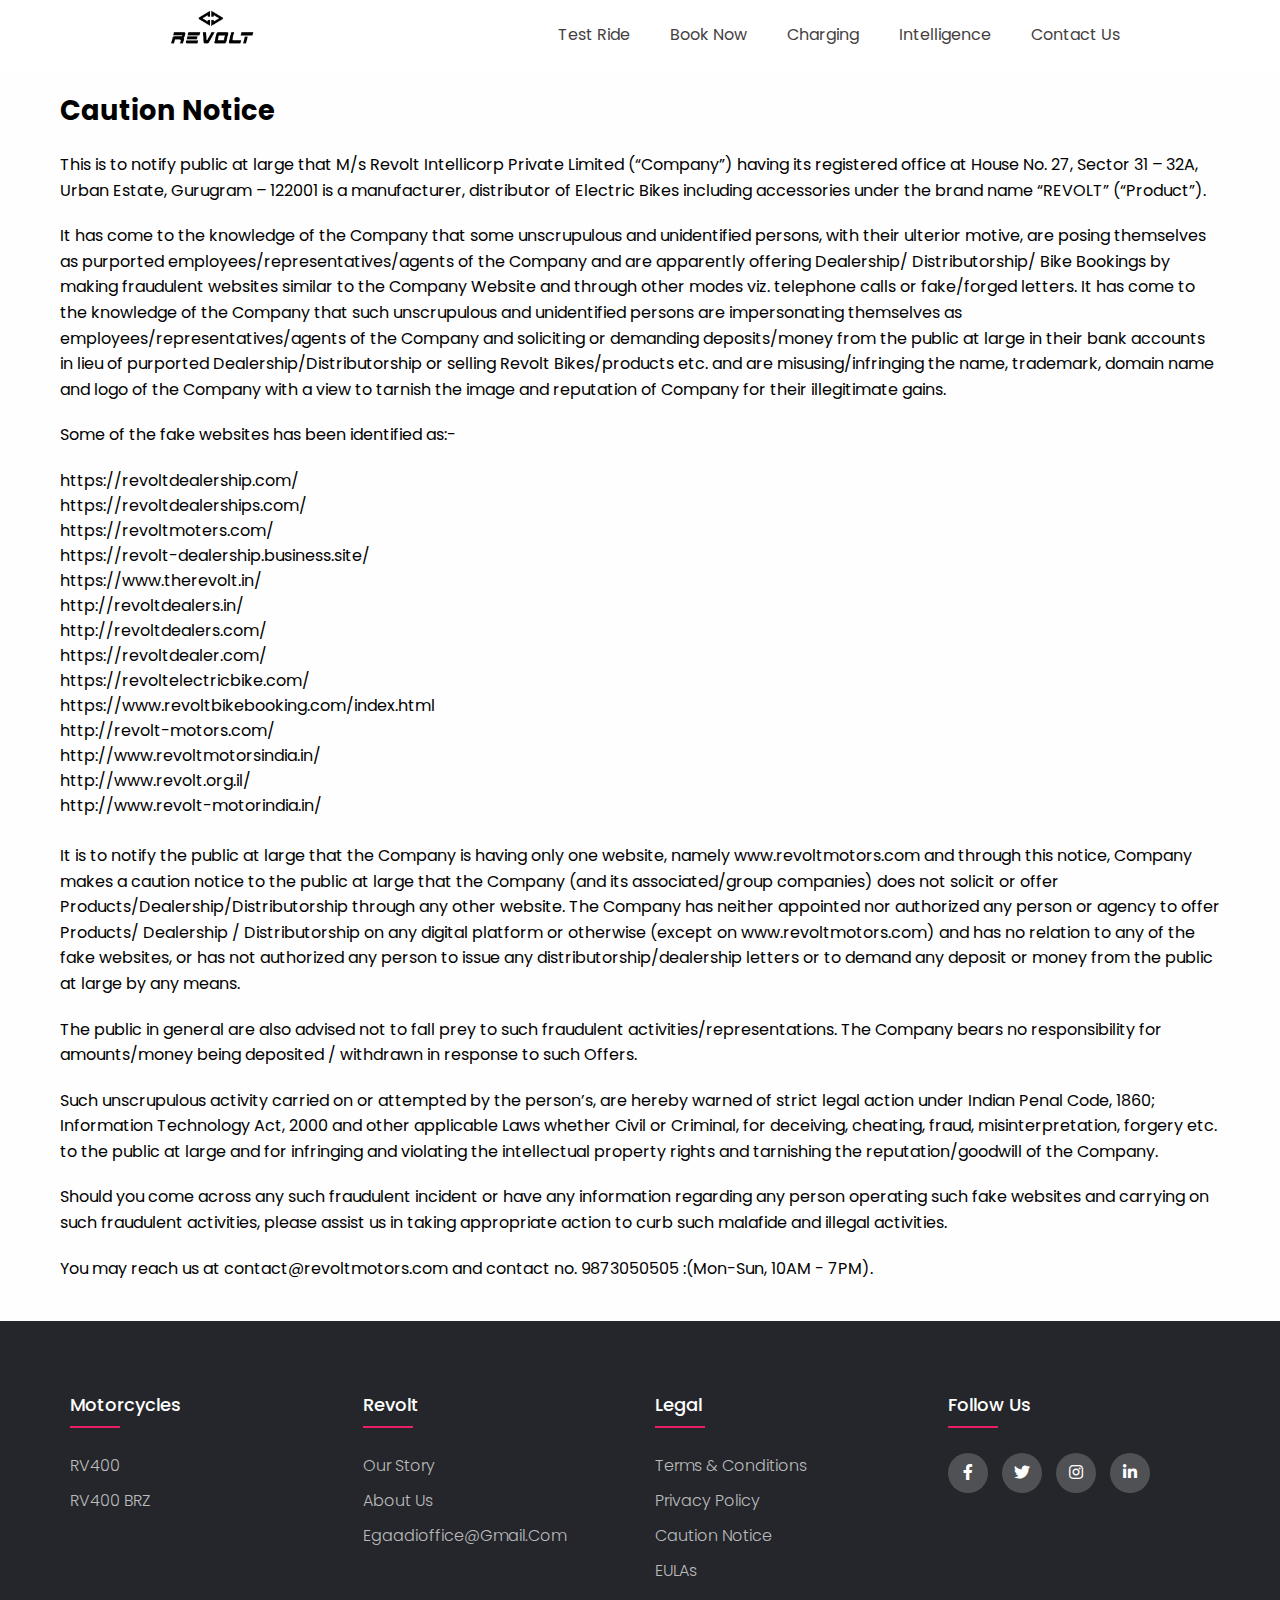
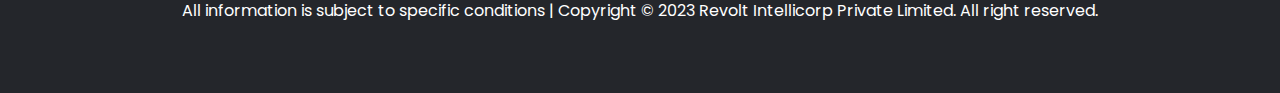
<file: caution-notice.html>
<!DOCTYPE html>
<html lang="en" dir="ltr">
  <head>
    <meta charset="UTF-8">
    <meta name="viewport" content="width=device-width, initial-scale=1.0">
   <title> Revolt Motors </title> 

   <!-- Linking Navigation and Footer -->
    <link rel="stylesheet" href="style.css">
    <!-- <link rel="stylesheet" href="extra.css"> -->

    <!-- Footer Stylesheet -->
    <link rel="stylesheet" type="text/css" href="https://cdnjs.cloudflare.com/ajax/libs/font-awesome/5.15.1/css/all.min.css">

    <!-- About file content style sheet -->
    <link rel="stylesheet" href="terms&con.css">

    <!-- For Responsive Navigation bar -->
    <script src="main.js"></script>
   </head>
<body>

  <!-- Navigation Bar content -->
  <section class="navigation">
    <div class="nav-container">
      <div class="brand">
        <a href="index.html">
          <img src="assets/revolt-fb-removebg-preview.png" class="logo1">
        </a>
      </div>
      <nav>
        <div class="nav-mobile">
          <a id="nav-toggle" href="#!"><span></span></a>
        </div>
        <ul class="nav-list">
          <!-- Setting the links to #! will ensure that no action takes place on click. -->
          <li><a href="test-ride.html">Test Ride</a></li>
          <li><a href="book_now.html">Book Now</a></li>
          <!-- <li><a href="#!">Shop</a>
            <ul class="nav-dropdown">
              <li><a href="upgrade.html">Upgrade Option</a></li>
            </ul>
          </li> -->
          <li><a href="charging.html">Charging</a></li>
          <li><a href="intelligence.html">Intelligence</a></li>
          <!-- <li><a href="#!">Media</a></li> -->
          <li><a href="contact.html">Contact Us</a></li>
        </ul>
      </nav>
    </div>
  </section>

  <!-- body content started -->
  <div class="content">
    <h1>Caution Notice</h1>

    <p>
        This is to notify public at large that M/s Revolt Intellicorp Private Limited (“Company”) having its registered 
        office at House No. 27, Sector 31 – 32A, Urban Estate, Gurugram – 122001 is a manufacturer, distributor of Electric 
        Bikes including accessories under the brand name “REVOLT” (“Product”).
    </p>

    <p>
        It has come to the knowledge of the Company that some unscrupulous and unidentified persons, with their ulterior 
        motive, are posing themselves as purported employees/representatives/agents of the Company and are apparently 
        offering Dealership/ Distributorship/ Bike Bookings by making fraudulent websites similar to the Company Website 
        and through other modes viz. telephone calls or fake/forged letters. It has come to the knowledge of the Company 
        that such unscrupulous and unidentified persons are impersonating themselves as employees/representatives/agents 
        of the Company and soliciting or demanding deposits/money from the public at large in their bank accounts in lieu 
        of purported Dealership/Distributorship or selling Revolt Bikes/products etc. and are misusing/infringing the name, 
        trademark, domain name and logo of the Company with a view to tarnish the image and reputation of Company for their 
        illegitimate gains.
    </p>

    <p> Some of the fake websites has been identified as:-</p>
       <ul>
        <li>https://revoltdealership.com/</li>
        <li>https://revoltdealerships.com/</li>
        <li>https://revoltmoters.com/</li>
        <li>https://revolt-dealership.business.site/</li>
        <li>https://www.therevolt.in/</li>
        <li>http://revoltdealers.in/</li>
        <li>http://revoltdealers.com/</li>
        <li>https://revoltdealer.com/</li>
        <li>https://revoltelectricbike.com/</li>
        <li>https://www.revoltbikebooking.com/index.html</li>
        <li>http://revolt-motors.com/</li>
        <li>http://www.revoltmotorsindia.in/</li>
        <li>http://www.revolt.org.il/</li>
        <li>http://www.revolt-motorindia.in/</li>
       </ul>
       <br>
       <p>
        It is to notify the public at large that the Company is having only one website, namely www.revoltmotors.com and 
        through this notice, Company makes a caution notice to the public at large that the Company (and its associated/group 
        companies) does not solicit or offer Products/Dealership/Distributorship through any other website. The Company has 
        neither appointed nor authorized any person or agency to offer Products/ Dealership / Distributorship on any digital 
        platform or otherwise (except on www.revoltmotors.com) and has no relation to any of the fake websites, or has not 
        authorized any person to issue any distributorship/dealership letters or to demand any deposit or money from the public 
        at large by any means.
       </p>

       <p>
        The public in general are also advised not to fall prey to such fraudulent activities/representations. The Company 
        bears no responsibility for amounts/money being deposited / withdrawn in response to such Offers.
       </p>

       <p>
        Such unscrupulous activity carried on or attempted by the person’s, are hereby warned of strict legal action under 
        Indian Penal Code, 1860; Information Technology Act, 2000 and other applicable Laws whether Civil or Criminal, for 
        deceiving, cheating, fraud, misinterpretation, forgery etc. to the public at large and for infringing and violating 
        the intellectual property rights and tarnishing the reputation/goodwill of the Company.
       </p>

       <p>
        Should you come across any such fraudulent incident or have any information regarding any person operating such fake 
        websites and carrying on such fraudulent activities, please assist us in taking appropriate action to curb such malafide 
        and illegal activities.
       </p>

       <p>You may reach us at contact@revoltmotors.com and contact no. 9873050505 :(Mon-Sun, 10AM - 7PM).</p>
    
  </div>

  <!-- Footer Content -->
  <footer class="footer">
    <div class="container">
      <div class="row">
        <div class="footer-col">
          <h4>Motorcycles</h4>
          <ul>
            <li><a href="#">RV400</a></li>
            <li><a href="#">RV400 BRZ</a></li>
            <!-- <li><a href="#">privacy policy</a></li>
            <li><a href="#">affiliate program</a></li> -->
          </ul>
        </div>
        <div class="footer-col">
          <h4>Revolt</h4>
          <ul>
            <li><a href="about_us.html">Our Story</a></li>
            <li><a href="about_us.html">About Us</a></li>
            <li><a href="mailto:egaadioffice@gmail.com">egaadioffice@gmail.com</a></li>
            <!-- <li><a href="#">Become a Dealer</a></li> -->
            <!-- <li><a href="#">order status</a></li>
            <li><a href="#">payment options</a></li> -->
          </ul>
        </div>
        <div class="footer-col">
          <h4>Legal</h4>
          <ul>
            <li><a href="terms&con.html">Terms & Conditions</a></li>
            <li><a href="privacy.html">Privacy Policy</a></li>
            <li><a href="caution-notice.html">Caution Notice</a></li>
            <li><a href="eula.html">EULAs</a></li>
          </ul>
        </div>
        <div class="footer-col">
          <h4>follow us</h4>
          <div class="social-links">
            <a href="#"><i class="fab fa-facebook-f"></i></a>
            <a href="#"><i class="fab fa-twitter"></i></a>
            <a href="#"><i class="fab fa-instagram"></i></a>
            <a href="#"><i class="fab fa-linkedin-in"></i></a>
          </div>
        </div>
      </div>
      <p style="text-align: center; color: white; margin-top: 15px;">
        All information is subject to specific conditions | Copyright © 2023 Revolt Intellicorp Private Limited. All right reserved.
      </p>
    </div>
 </footer>

</body>
</html>
</file>
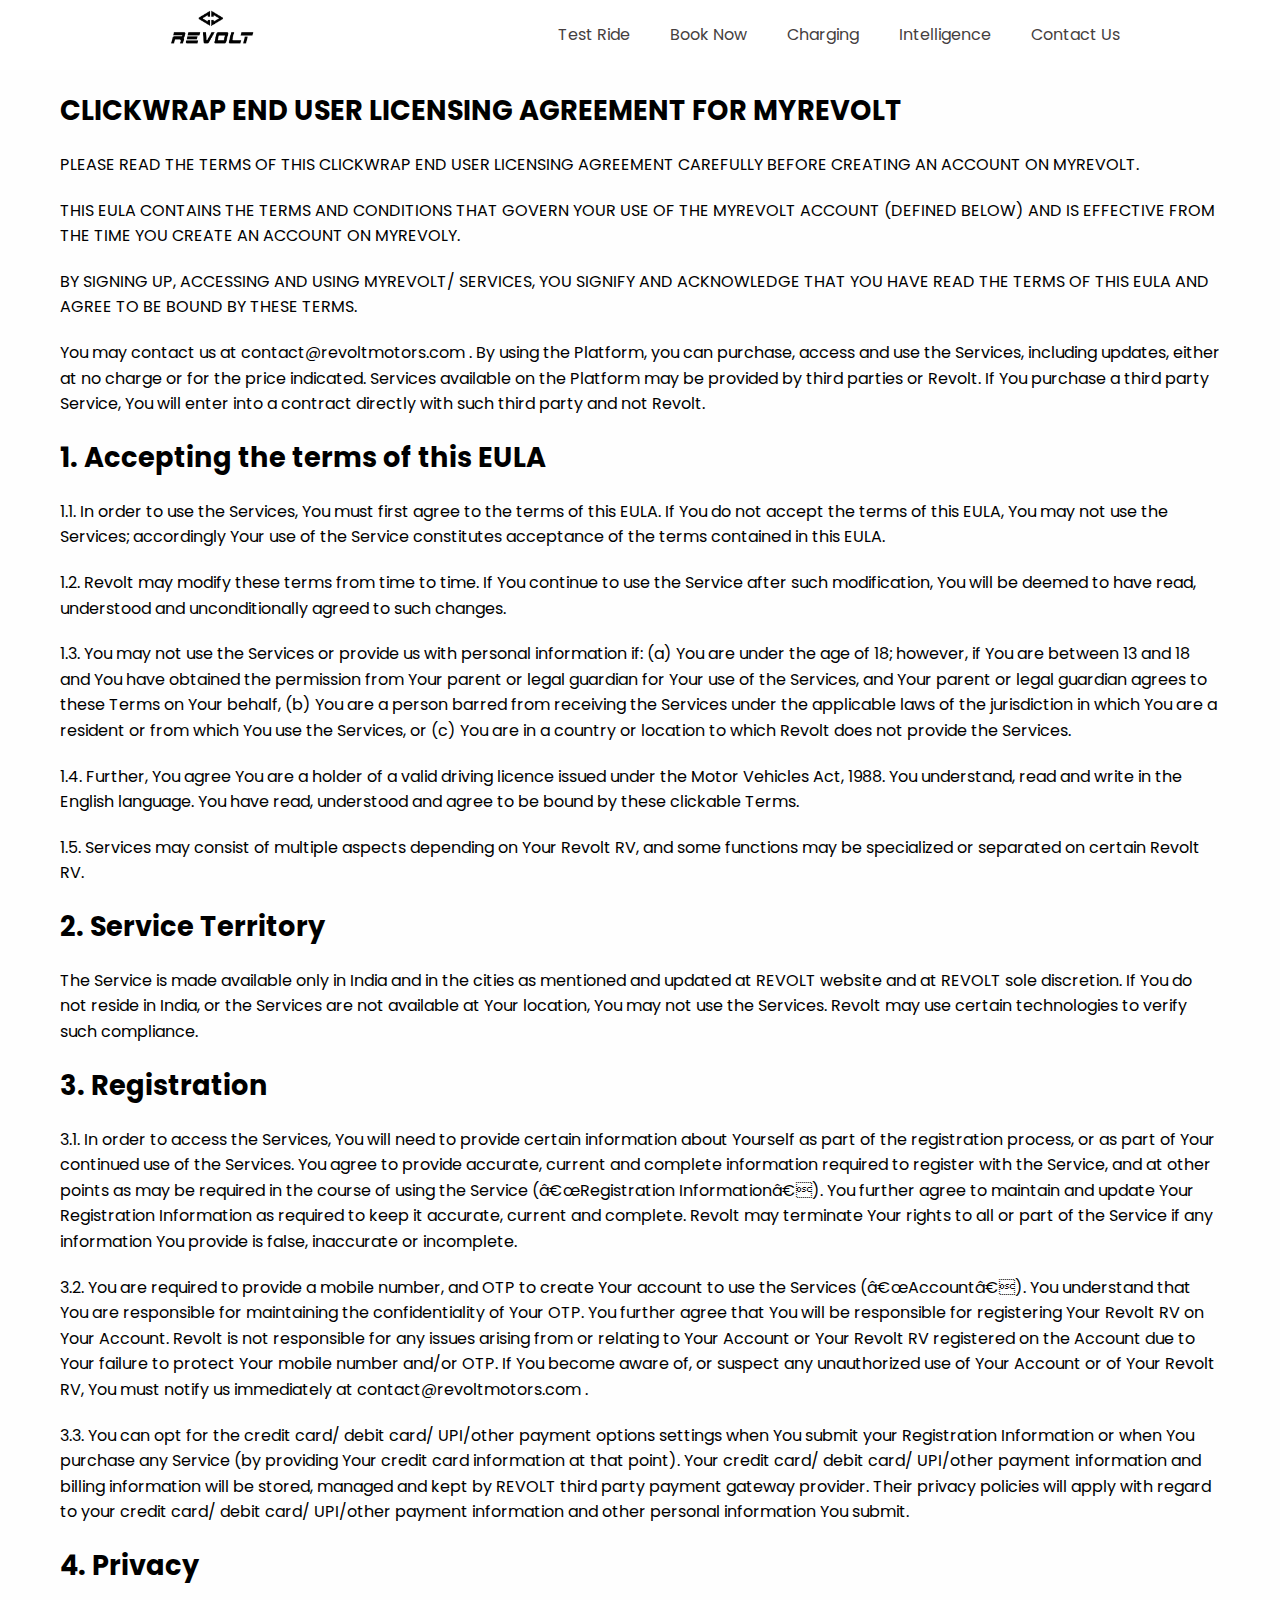
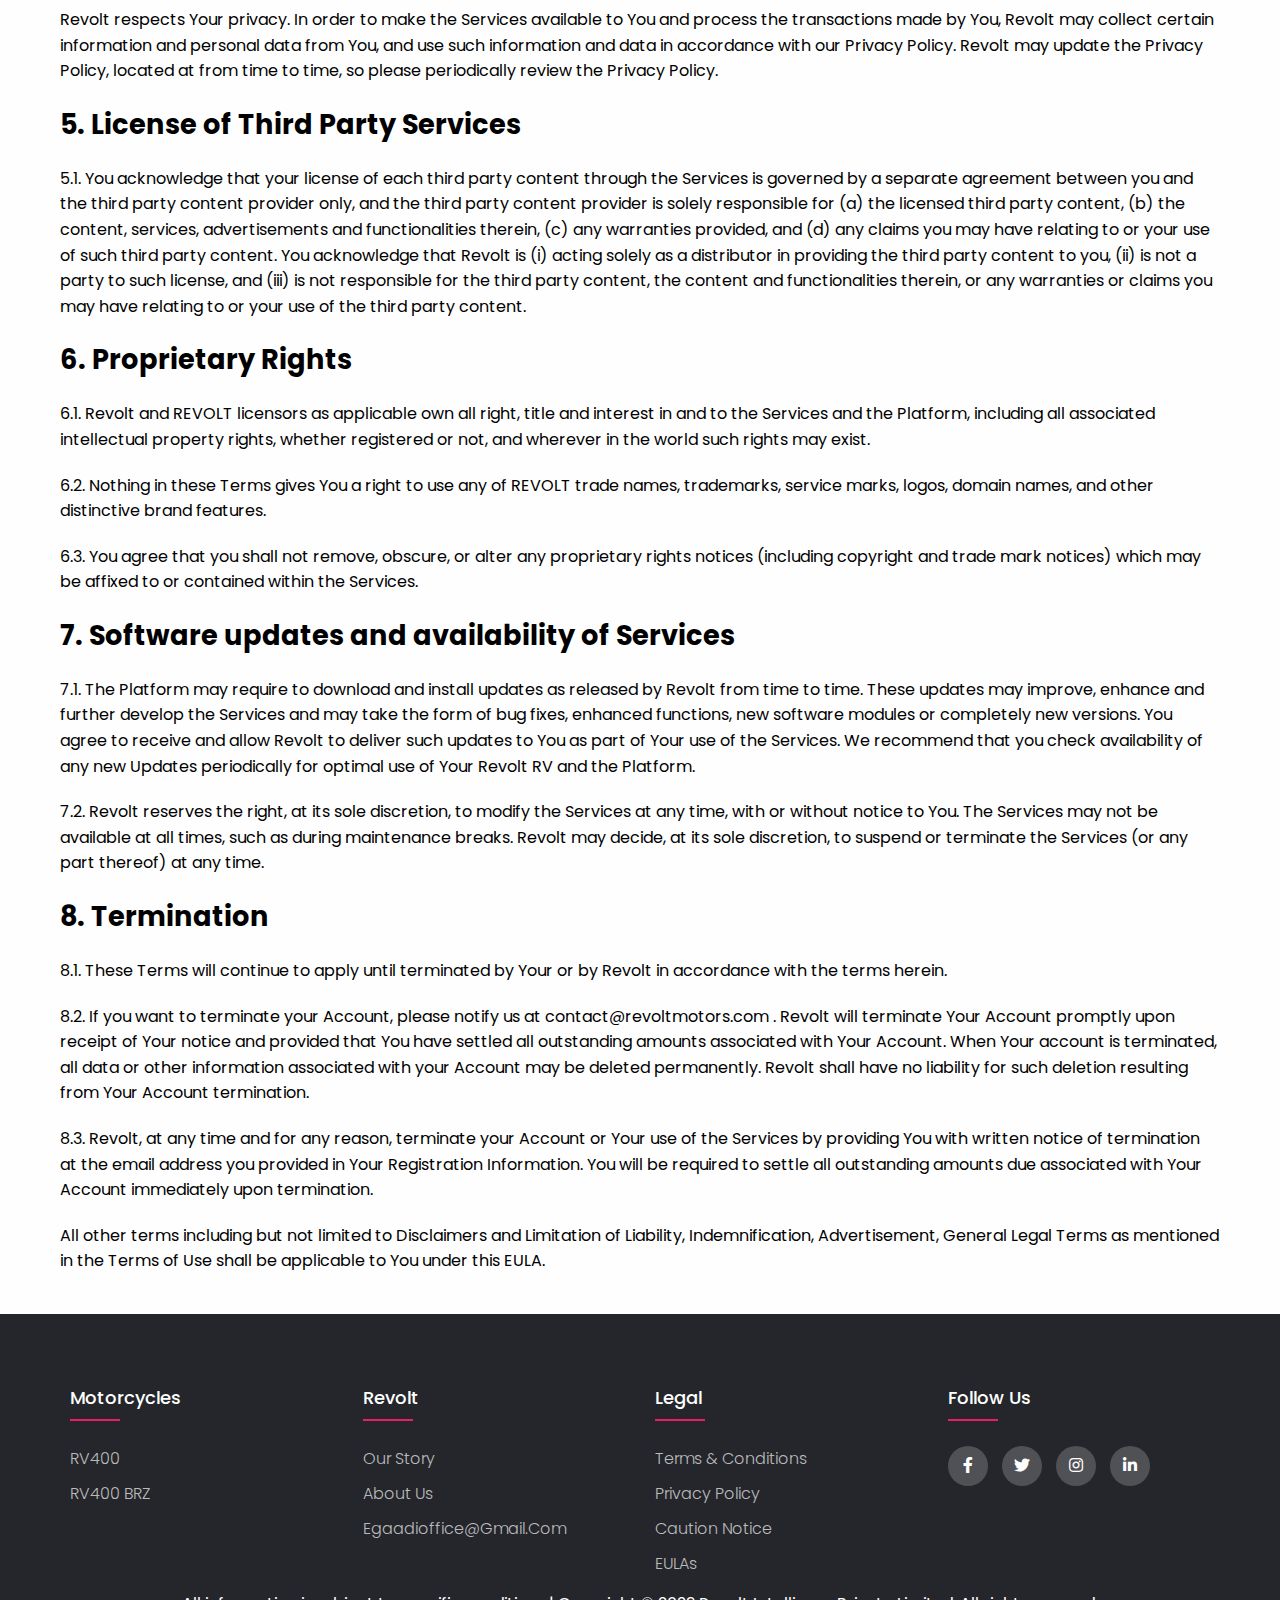
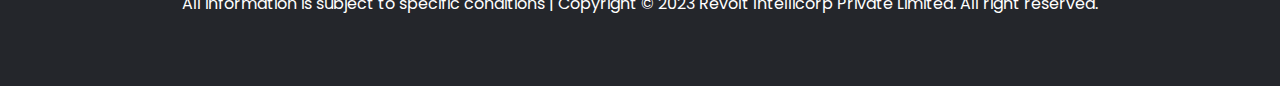
<file: eula.html>
<!DOCTYPE html>
<html lang="en" dir="ltr">
  <head>
    <meta charset="UTF-8">
    <meta name="viewport" content="width=device-width, initial-scale=1.0">
   <title> Revolt Motors </title> 

   <!-- Linking Navigation and Footer -->
    <link rel="stylesheet" href="style.css">
    <!-- <link rel="stylesheet" href="extra.css"> -->

    <!-- Footer Stylesheet -->
    <link rel="stylesheet" type="text/css" href="https://cdnjs.cloudflare.com/ajax/libs/font-awesome/5.15.1/css/all.min.css">

    <!-- About file content style sheet -->
    <link rel="stylesheet" href="terms&con.css">

    <!-- For Responsive Navigation bar -->
    <script src="main.js"></script>
   </head>
<body>

  <!-- Navigation Bar content -->
  <section class="navigation">
    <div class="nav-container">
      <div class="brand">
        <a href="index.html">
          <img src="assets/revolt-fb-removebg-preview.png" class="logo1">
        </a>
      </div>
      <nav>
        <div class="nav-mobile">
          <a id="nav-toggle" href="#!"><span></span></a>
        </div>
        <ul class="nav-list">
          <!-- Setting the links to #! will ensure that no action takes place on click. -->
          <li><a href="test-ride.html">Test Ride</a></li>
          <li><a href="book_now.html">Book Now</a></li>
          <!-- <li><a href="#!">Shop</a>
            <ul class="nav-dropdown">
              <li><a href="upgrade.html">Upgrade Option</a></li>
            </ul>
          </li> -->
          <li><a href="charging.html">Charging</a></li>
          <li><a href="intelligence.html">Intelligence</a></li>
          <!-- <li><a href="#!">Media</a></li> -->
          <li><a href="contact.html">Contact Us</a></li>
        </ul>
      </nav>
    </div>
  </section>

  <!-- body content start here -->
  <div class="content">
    <h1>CLICKWRAP END USER LICENSING AGREEMENT FOR MYREVOLT</h1>

    <p>
      PLEASE READ THE TERMS OF THIS CLICKWRAP END USER LICENSING AGREEMENT CAREFULLY BEFORE CREATING AN ACCOUNT ON MYREVOLT.
    </p>

    <p>
      THIS EULA CONTAINS THE TERMS AND CONDITIONS THAT GOVERN YOUR USE OF THE MYREVOLT ACCOUNT (DEFINED BELOW) AND IS EFFECTIVE FROM THE TIME YOU CREATE AN ACCOUNT ON MYREVOLY.
    </p>

    <p>BY SIGNING UP, ACCESSING AND USING MYREVOLT/ SERVICES, YOU SIGNIFY AND ACKNOWLEDGE THAT YOU HAVE READ THE TERMS OF THIS EULA AND AGREE TO BE BOUND BY THESE TERMS.</p>

    <p>
      You may contact us at contact@revoltmotors.com . By using the Platform, you can purchase, access and use the Services, including updates, either
      at no charge or for the price indicated. Services available on the Platform may be provided by third parties or Revolt. If You purchase a third 
      party Service, You will enter into a contract directly with such third party and not Revolt.
    </p>

    <h1>1. Accepting the terms of this EULA</h1>

    <p>
      1.1. In order to use the Services, You must first agree to the terms of this EULA. If You do not accept the terms of this EULA, You may not use the Services; accordingly Your 
      use of the Service constitutes acceptance of the terms contained in this EULA.
    </p>

    <p>
      1.2. Revolt may modify these terms from time to time. If You continue to use the Service after such modification, You will be deemed to have read, understood and unconditionally agreed to such changes.
    </p>

    <p>
      1.3. You may not use the Services or provide us with personal information if: (a) You are under the age of 18; however, if You are between 13 and 18 and You have obtained the permission from Your parent 
      or legal guardian for Your use of the Services, and Your parent or legal guardian agrees to these Terms on Your behalf, (b) You are a person barred from receiving the Services under the applicable laws 
      of the jurisdiction in which You are a resident or from which You use the Services, or (c) You are in a country or location to which Revolt does not provide the Services.
    </p>

    <p>
      1.4. Further, You agree You are a holder of a valid driving licence issued under the Motor Vehicles Act, 1988. You understand, read and write in the English language. You have read, understood and agree to be bound by these clickable Terms.
    </p>

    <p>
      1.5. Services may consist of multiple aspects depending on Your Revolt RV, and some functions may be specialized or separated on certain Revolt RV.
    </p>

    <h1>2. Service Territory</h1>

    <p>
      The Service is made available only in India and in the cities as mentioned and updated at REVOLT website and at REVOLT sole 
      discretion. If You do not reside in India, or the Services are not available at Your location, You may not use the Services. 
      Revolt may use certain technologies to verify such compliance.
    </p>

    <h1>3. Registration</h1>

    <p>
      3.1. In order to access the Services, You will need to provide certain information about Yourself as part of the registration process, or as part of Your continued use of the 
      Services. You agree to provide accurate, current and complete information required to register with the Service, and at other points as may be required in the course of using 
      the Service (â€œRegistration Informationâ€). You further agree to maintain and update Your Registration Information as required to keep it accurate, current and complete. 
      Revolt may terminate Your rights to all or part of the Service if any information You provide is false, inaccurate or incomplete.
    </p>

    <p>
      3.2. You are required to provide a mobile number, and OTP to create Your account to use the Services (â€œAccountâ€). You understand that You are responsible for maintaining 
      the confidentiality of Your OTP. You further agree that You will be responsible for registering Your Revolt RV on Your Account. Revolt is not responsible for any issues arising 
      from or relating to Your Account or Your Revolt RV registered on the Account due to Your failure to protect Your mobile number and/or OTP. If You become aware of, or suspect 
      any unauthorized use of Your Account or of Your Revolt RV, You must notify us immediately at contact@revoltmotors.com .
    </p>

    <p>
      3.3. You can opt for the credit card/ debit card/ UPI/other payment options settings when You submit your Registration Information or when You purchase any Service (by providing 
      Your credit card information at that point). Your credit card/ debit card/ UPI/other payment information and billing information will be stored, managed and kept by REVOLT third 
      party payment gateway provider. Their privacy policies will apply with regard to your credit card/ debit card/ UPI/other payment information and other personal information You submit.
    </p>

    <h1>4. Privacy</h1>

    <p>
      Revolt respects Your privacy. In order to make the Services available to You and process the transactions made by You, Revolt may collect certain information and personal data 
      from You, and use such information and data in accordance with our Privacy Policy. Revolt may update the Privacy Policy, located at from time to time, so please periodically 
      review the Privacy Policy.
    </p>

    <h1>5. License of Third Party Services</h1>

    <p>
      5.1. You acknowledge that your license of each third party content through the Services is governed by a separate agreement between you and the third party content provider only, and the third party content provider is solely responsible for (a) the licensed third party content, (b) the content, services, advertisements and functionalities therein, (c) any warranties provided, and (d) any claims you may have relating to or your use of such third party content. You acknowledge that Revolt is (i) acting solely as a distributor in providing the third party content to you, (ii) is not a party to such license, and (iii) is not responsible for the third party content, the content and functionalities therein, or any warranties or claims you may have relating to or your use of the third party content.
    </p>

    <h1>6. Proprietary Rights</h1>

    <p>
      6.1. Revolt and REVOLT licensors as applicable own all right, title and interest in and to the Services and the Platform, including all associated intellectual property rights, whether registered or not, and wherever in the world such rights may exist.
    </p>

    <p>
      6.2. Nothing in these Terms gives You a right to use any of REVOLT trade names, trademarks, service marks, logos, domain names, and other distinctive brand features.
    </p>

    <p>
      6.3. You agree that you shall not remove, obscure, or alter any proprietary rights notices (including copyright and trade mark notices) which may be affixed to or contained within the Services.
    </p>

    <h1>7. Software updates and availability of Services</h1>

    <p>
      7.1. The Platform may require to download and install updates as released by Revolt from time to time. These updates may improve, enhance and further develop the Services and may take the form of bug fixes, enhanced functions, new software modules or completely new versions. You agree to receive and allow Revolt to deliver such updates to You as part of Your use of the Services. We recommend that you check availability of any new Updates periodically for optimal use of Your Revolt RV and the Platform.
    </p>

    <p>
      7.2. Revolt reserves the right, at its sole discretion, to modify the Services at any time, with or without notice to You. The Services may not be available at all times, such as during maintenance breaks. Revolt may decide, at its sole discretion, to suspend or terminate the Services (or any part thereof) at any time.
    </p>

    <h1>8. Termination</h1>

    <p>8.1. These Terms will continue to apply until terminated by Your or by Revolt in accordance with the terms herein.</p>

    <p>
      8.2. If you want to terminate your Account, please notify us at contact@revoltmotors.com . Revolt will terminate Your Account promptly upon receipt of Your notice and provided that You have settled all outstanding amounts associated with Your Account. When Your account is terminated, all data or other information associated with your Account may be deleted permanently. Revolt shall have no liability for such deletion resulting from Your Account termination.
    </p>

    <p>
      8.3. Revolt, at any time and for any reason, terminate your Account or Your use of the Services by providing You with written notice of termination at the email address you provided in Your Registration Information. You will be required to settle all outstanding amounts due associated with Your Account immediately upon termination.
    </p>

    <p>
      All other terms including but not limited to Disclaimers and Limitation of Liability, Indemnification, Advertisement, General Legal Terms as mentioned in the Terms of Use shall be applicable to You under this EULA.
    </p>
  </div>

  <!-- Footer Content -->
  <footer class="footer">
    <div class="container">
      <div class="row">
        <div class="footer-col">
          <h4>Motorcycles</h4>
          <ul>
            <li><a href="#">RV400</a></li>
            <li><a href="#">RV400 BRZ</a></li>
            <!-- <li><a href="#">privacy policy</a></li>
            <li><a href="#">affiliate program</a></li> -->
          </ul>
        </div>
        <div class="footer-col">
          <h4>Revolt</h4>
          <ul>
            <li><a href="about_us.html">Our Story</a></li>
            <li><a href="about_us.html">About Us</a></li>
            <li><a href="mailto:egaadioffice@gmail.com">egaadioffice@gmail.com</a></li>
            <!-- <li><a href="#">Become a Dealer</a></li> -->
            <!-- <li><a href="#">order status</a></li>
            <li><a href="#">payment options</a></li> -->
          </ul>
        </div>
        <div class="footer-col">
          <h4>Legal</h4>
          <ul>
            <li><a href="terms&con.html">Terms & Conditions</a></li>
            <li><a href="privacy.html">Privacy Policy</a></li>
            <li><a href="caution-notice.html">Caution Notice</a></li>
            <li><a href="#">EULAs</a></li>
          </ul>
        </div>
        <div class="footer-col">
          <h4>follow us</h4>
          <div class="social-links">
            <a href="#"><i class="fab fa-facebook-f"></i></a>
            <a href="#"><i class="fab fa-twitter"></i></a>
            <a href="#"><i class="fab fa-instagram"></i></a>
            <a href="#"><i class="fab fa-linkedin-in"></i></a>
          </div>
        </div>
      </div>
      <p style="text-align: center; color: white; margin-top: 15px;">
        All information is subject to specific conditions | Copyright © 2023 Revolt Intellicorp Private Limited. All right reserved.
      </p>
    </div>
 </footer>

</body>
</html>
</file>
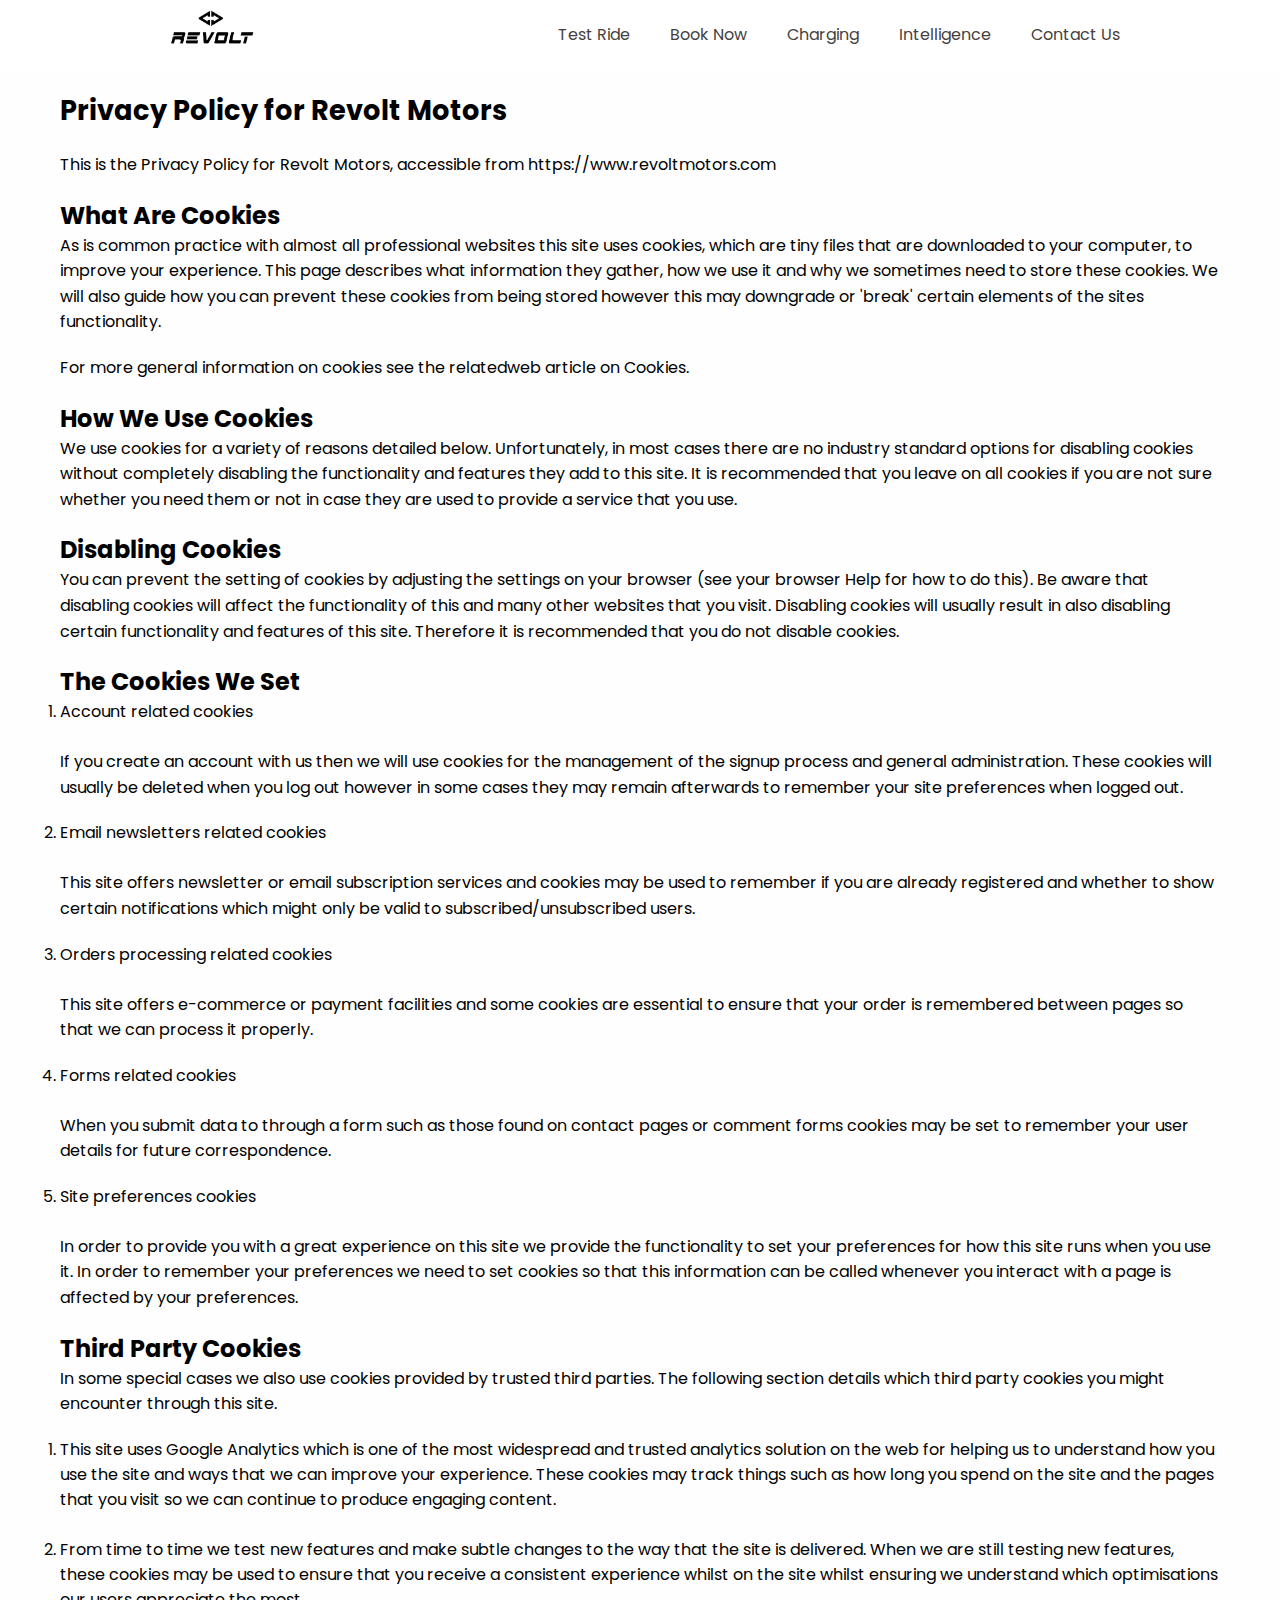
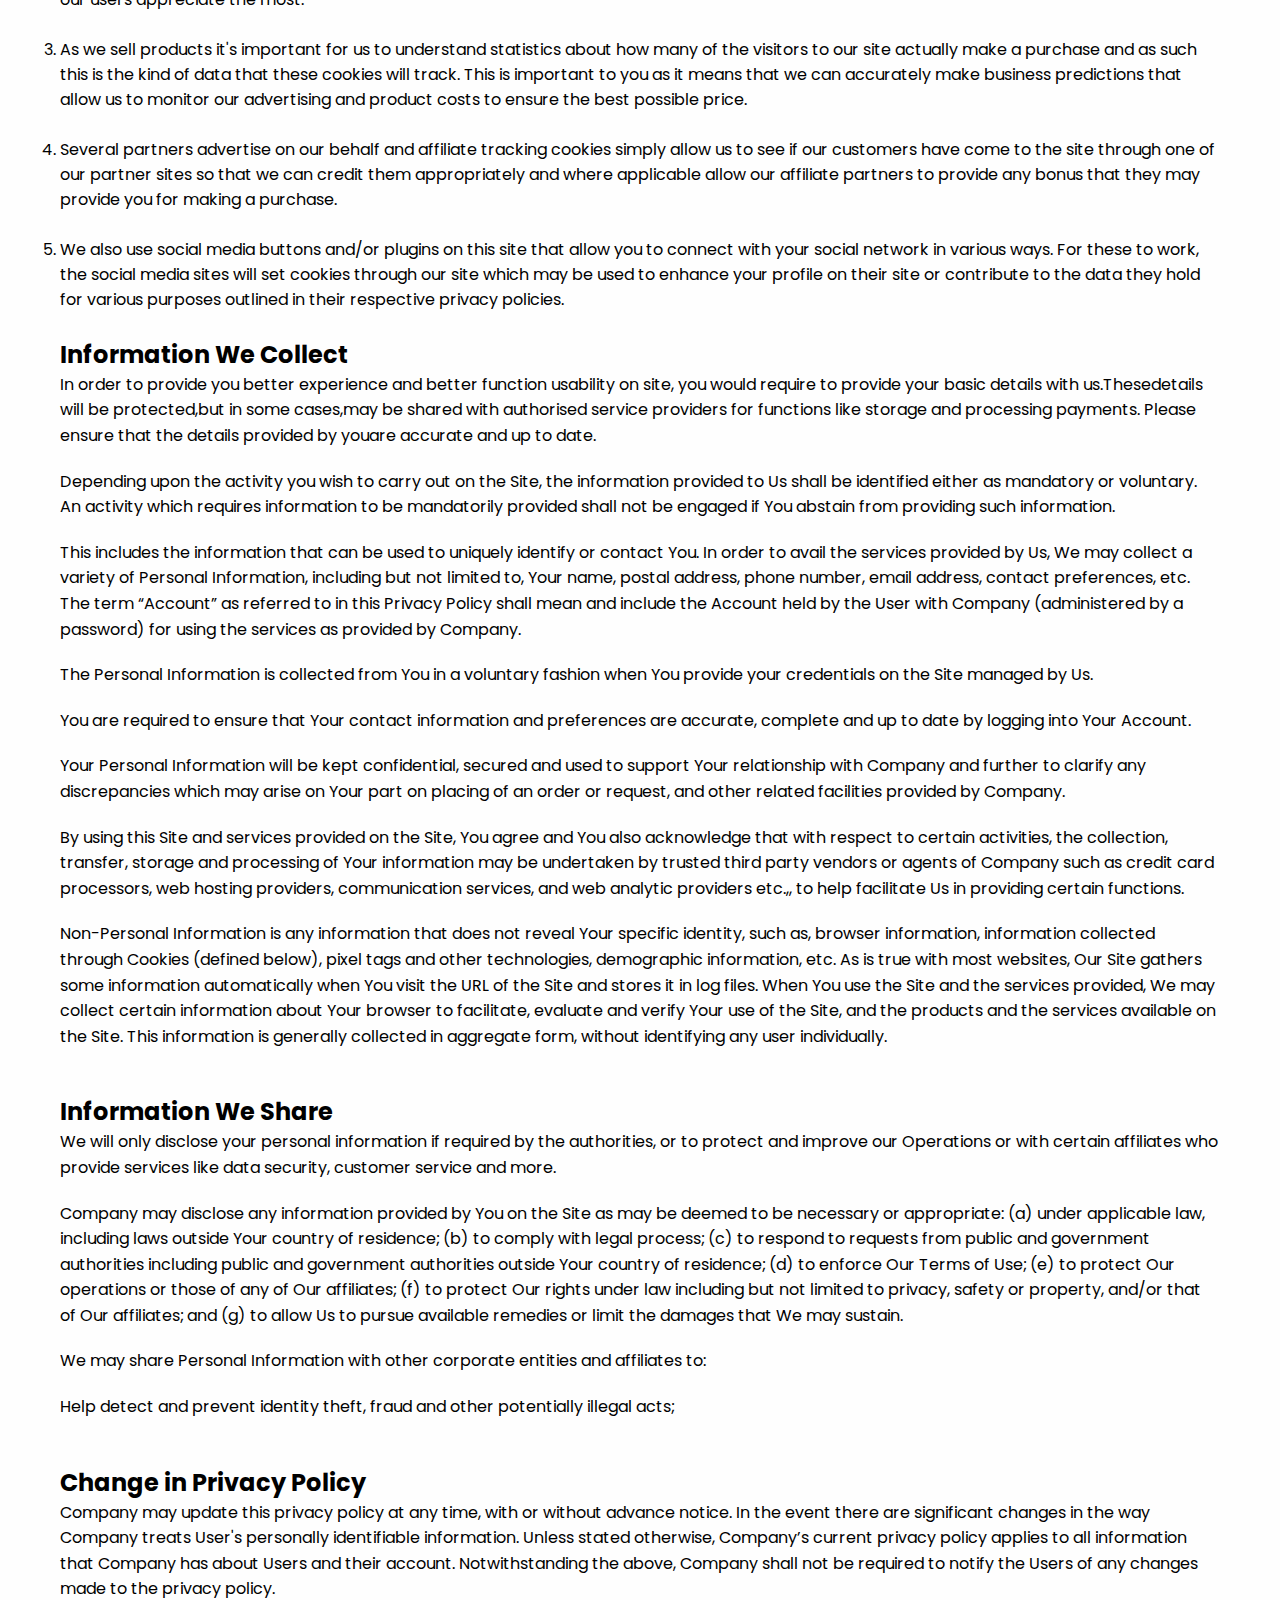
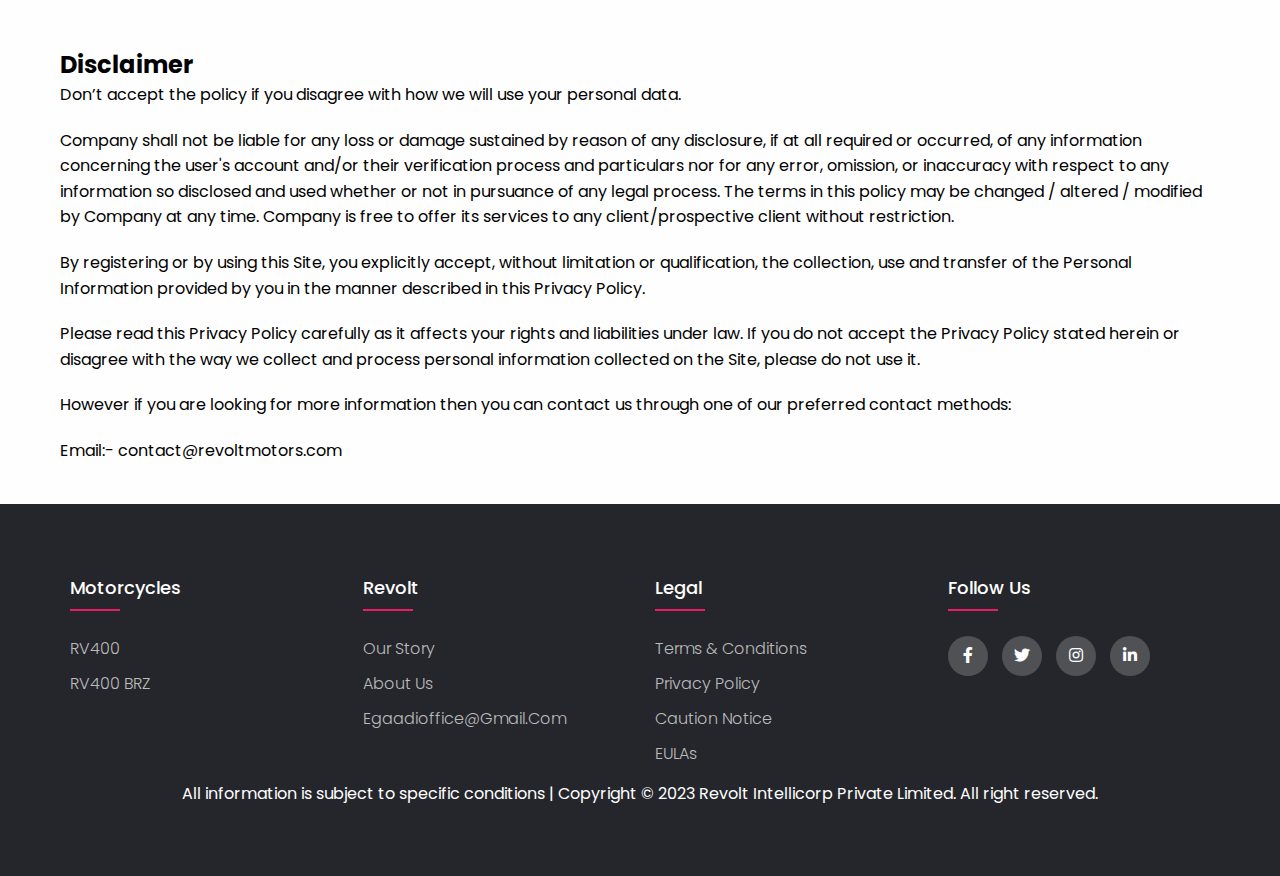
<file: privacy.html>
<!DOCTYPE html>
<html lang="en" dir="ltr">
  <head>
    <meta charset="UTF-8">
   <title> Revolt Motors </title> 

   <!-- Linking Navigation and Footer -->
    <link rel="stylesheet" href="style.css">
    <!-- <link rel="stylesheet" href="extra.css"> -->

    <!-- Footer Stylesheet -->
    <link rel="stylesheet" type="text/css" href="https://cdnjs.cloudflare.com/ajax/libs/font-awesome/5.15.1/css/all.min.css">

    <!-- About file content style sheet -->
    <link rel="stylesheet" href="terms&con.css">

    <!-- For Responsive Navigation bar -->
    <script src="main.js"></script>
   </head>
<body>

  <!-- Navigation Bar content -->
  <section class="navigation">
    <div class="nav-container">
      <div class="brand">
        <a href="index.html">
          <img src="assets/revolt-fb-removebg-preview.png" class="logo1">
        </a>
      </div>
      <nav>
        <div class="nav-mobile">
          <a id="nav-toggle" href="#!"><span></span></a>
        </div>
        <ul class="nav-list">
          <!-- Setting the links to #! will ensure that no action takes place on click. -->
          <li><a href="test-ride.html">Test Ride</a></li>
          <li><a href="book_now.html">Book Now</a></li>
          <!-- <li><a href="#!">Shop</a>
            <ul class="nav-dropdown">
              <li><a href="upgrade.html">Upgrade Option</a></li>
            </ul>
          </li> -->
          <li><a href="charging.html">Charging</a></li>
          <li><a href="intelligence.html">Intelligence</a></li>
          <!-- <li><a href="#!">Media</a></li> -->
          <li><a href="contact.html">Contact Us</a></li>
        </ul>
      </nav>
    </div>
  </section>

  <!-- body content start here -->
  <div class="content">
    <h1>Privacy Policy for Revolt Motors</h1>

    <p>
      This is the Privacy Policy for Revolt Motors, accessible from https://www.revoltmotors.com
    </p>

    <h2>What Are Cookies</h2>
    <p>
      As is common practice with almost all professional websites this site uses cookies, which are tiny files that are downloaded to your computer, to improve your experience. This page describes what information they gather, how we use it and why we sometimes need to store these cookies. We will also guide how you can prevent these cookies from being stored however this may downgrade or 'break' certain elements of the sites functionality.
    </p>

    <p>
      For more general information on cookies see the relatedweb article on Cookies.
    </p>

    <h2>How We Use Cookies</h2>

    <p>
      We use cookies for a variety of reasons detailed below. Unfortunately, in most cases there are no industry standard options for disabling cookies without completely disabling the functionality and features they add to this site. It is recommended that you leave on all cookies if you are not sure whether you need them or not in case they are used to provide a service that you use.
    </p>
    
    <h2>Disabling Cookies</h2>

    <p>
      You can prevent the setting of cookies by adjusting the settings on your browser (see your browser Help for how to do this). Be aware that disabling cookies will affect the functionality of this and many other websites that you visit. Disabling cookies will usually result in also disabling certain functionality and features of this site. Therefore it is recommended that you do not disable cookies.
    </p>

    <h2>The Cookies We Set</h2>

    <ol>
      <li>Account related cookies</li>
      <br>
      <p>
        If you create an account with us then we will use cookies for the management of the signup process and general administration. These cookies will usually be deleted when you log out however in some cases they may remain afterwards to remember your site preferences when logged out.
      </p>

      <li>Email newsletters related cookies</li>
      <br>
      <p>
        This site offers newsletter or email subscription services and cookies may be used to remember if you are already registered and whether to show certain notifications which might only be valid to subscribed/unsubscribed users.
      </p>
      <!-- <br> -->
      <li>Orders processing related cookies</li>
      <br>
      <p>
        This site offers e-commerce or payment facilities and some cookies are essential to ensure that your order is remembered between pages so that we can process it properly.
      </p>
      <!-- <br> -->
      <li>Forms related cookies</li>
      <br>
      <p>
        When you submit data to through a form such as those found on contact pages or comment forms cookies may be set to remember your user details for future correspondence.
      </p>
      <!-- <br> -->
      <li>Site preferences cookies</li>
      <br>
      <p>
        In order to provide you with a great experience on this site we provide the functionality to set your preferences for how this site runs when you use it. In order to remember your preferences we need to set cookies so that this information can be called whenever you interact with a page is affected by your preferences.
      </p>
    </ol>

    <h2>Third Party Cookies</h2>

    <p>
      In some special cases we also use cookies provided by trusted third parties. The following section details which third party cookies you might encounter through this site.
    </p>

    <ol>
      <li>
        This site uses Google Analytics which is one of the most widespread and trusted analytics solution on the web for helping us to understand how you use the site and ways that we can improve your experience. These cookies may track things such as how long you spend on the site and the pages that you visit so we can continue to produce engaging content.
      </li>
      <br>
      <li>
        From time to time we test new features and make subtle changes to the way that the site is delivered. When we are still testing new features, these cookies may be used to ensure that you receive a consistent experience whilst on the site whilst ensuring we understand which optimisations our users appreciate the most.
      </li>
      <br>
      <li>
        As we sell products it's important for us to understand statistics about how many of the visitors to our site actually make a purchase and as such this is the kind of data that these cookies will track. This is important to you as it means that we can accurately make business predictions that allow us to monitor our advertising and product costs to ensure the best possible price.
      </li>
      <br>
      <li>
        Several partners advertise on our behalf and affiliate tracking cookies simply allow us to see if our customers have come to the site through one of our partner sites so that we can credit them appropriately and where applicable allow our affiliate partners to provide any bonus that they may provide you for making a purchase.
      </li>
      <br>
      <li>
        We also use social media buttons and/or plugins on this site that allow you to connect with your social network in various ways. For these to work, the social media sites will set cookies through our site which may be used to enhance your profile on their site or contribute to the data they hold for various purposes outlined in their respective privacy policies.
      </li>
    </ol>

    <br>
    <h2>Information We Collect</h2>

    <p>
      In order to provide you better experience and better function usability on site, you would require to provide your basic details with us.Thesedetails will be protected,but in some cases,may be shared with authorised service providers for functions like storage and processing payments. Please ensure that the details provided by youare accurate and up to date.
    </p>

    <p>
      Depending upon the activity you wish to carry out on the Site, the information provided to Us shall be identified either as mandatory or voluntary. An activity which requires information to be mandatorily provided shall not be engaged if You abstain from providing such information.
    </p>

    <p>
      This includes the information that can be used to uniquely identify or contact You. In order to avail the services provided by Us, We may collect a variety of Personal Information, including but not limited to, Your name, postal address, phone number, email address, contact preferences, etc. The term “Account” as referred to in this Privacy Policy shall mean and include the Account held by the User with Company (administered by a password) for using the services as provided by Company.
    </p>

    <p>
      The Personal Information is collected from You in a voluntary fashion when You provide your credentials on the Site managed by Us.
    </p>

    <p>
      You are required to ensure that Your contact information and preferences are accurate, complete and up to date by logging into Your Account.
    </p>

    <p>
      Your Personal Information will be kept confidential, secured and used to support Your relationship with Company and further to clarify any discrepancies which may arise on Your part on placing of an order or request, and other related facilities provided by Company.
    </p>

    <p>
      By using this Site and services provided on the Site, You agree and You also acknowledge that with respect to certain activities, the collection, transfer, storage and processing of Your information may be undertaken by trusted third party vendors or agents of Company such as credit card processors, web hosting providers, communication services, and web analytic providers etc.,, to help facilitate Us in providing certain functions.
    </p>

    <p>
      Non-Personal Information is any information that does not reveal Your specific identity, such as, browser information, information collected through Cookies (defined below), pixel tags and other technologies, demographic information, etc. As is true with most websites, Our Site gathers some information automatically when You visit the URL of the Site and stores it in log files. When You use the Site and the services provided, We may collect certain information about Your browser to facilitate, evaluate and verify Your use of the Site, and the products and the services available on the Site. This information is generally collected in aggregate form, without identifying any user individually.
    </p>
    <br>

    <h2>Information We Share</h2>
    <p>
      We will only disclose your personal information if required by the authorities, or to protect and improve our Operations or with certain affiliates who provide services like data security, customer service and more.
    </p>

    <p>
      Company may disclose any information provided by You on the Site as may be deemed to be necessary or appropriate: (a) under applicable law, including laws outside Your country of residence; (b) to comply with legal process; (c) to respond to requests from public and government authorities including public and government authorities outside Your country of residence; (d) to enforce Our Terms of Use; (e) to protect Our operations or those of any of Our affiliates; (f) to protect Our rights under law including but not limited to privacy, safety or property, and/or that of Our affiliates; and (g) to allow Us to pursue available remedies or limit the damages that We may sustain.
    </p>

    <p>
      We may share Personal Information with other corporate entities and affiliates to:
    </p>

    <p>
      Help detect and prevent identity theft, fraud and other potentially illegal acts;
    </p>
    <br>

    <h2>Change in Privacy Policy</h2>
    <p>
      Company may update this privacy policy at any time, with or without advance notice. In the event there are significant changes in the way Company treats User's personally identifiable information. Unless stated otherwise, Company’s current privacy policy applies to all information that Company has about Users and their account. Notwithstanding the above, Company shall not be required to notify the Users of any changes made to the privacy policy.
    </p>
    <br>

    <h2>Disclaimer</h2>
    <p>
      Don’t accept the policy if you disagree with how we will use your personal data.
    </p>

    <p>
      Company shall not be liable for any loss or damage sustained by reason of any disclosure, if at all required or occurred, of any information concerning the user's account and/or their verification process and particulars nor for any error, omission, or inaccuracy with respect to any information so disclosed and used whether or not in pursuance of any legal process. The terms in this policy may be changed / altered / modified by Company at any time. Company is free to offer its services to any client/prospective client without restriction.
    </p>

    <p>
      By registering or by using this Site, you explicitly accept, without limitation or qualification, the collection, use and transfer of the Personal Information provided by you in the manner described in this Privacy Policy.
    </p>

    <p>
      Please read this Privacy Policy carefully as it affects your rights and liabilities under law. If you do not accept the Privacy Policy stated herein or disagree with the way we collect and process personal information collected on the Site, please do not use it.
    </p>

    <p>
      However if you are looking for more information then you can contact us through one of our preferred contact methods:
    </p>

    <p>Email:- contact@revoltmotors.com</p>
  </div>
  

  <!-- Footer Content -->
  <footer class="footer">
    <div class="container">
      <div class="row">
        <div class="footer-col">
          <h4>Motorcycles</h4>
          <ul>
            <li><a href="#">RV400</a></li>
            <li><a href="#">RV400 BRZ</a></li>
            <!-- <li><a href="#">privacy policy</a></li>
            <li><a href="#">affiliate program</a></li> -->
          </ul>
        </div>
        <div class="footer-col">
          <h4>Revolt</h4>
          <ul>
            <li><a href="about_us.html">Our Story</a></li>
            <li><a href="about_us.html">About Us</a></li>
            <li><a href="mailto:egaadioffice@gmail.com">egaadioffice@gmail.com</a></li>
            <!-- <li><a href="#">Become a Dealer</a></li> -->
            <!-- <li><a href="#">order status</a></li>
            <li><a href="#">payment options</a></li> -->
          </ul>
        </div>
        <div class="footer-col">
          <h4>Legal</h4>
          <ul>
            <li><a href="terms&con.html">Terms & Conditions</a></li>
            <li><a href="privacy.html">Privacy Policy</a></li>
            <li><a href="caution-notice.html">Caution Notice</a></li>
            <li><a href="eula.html">EULAs</a></li>
          </ul>
        </div>
        <div class="footer-col">
          <h4>follow us</h4>
          <div class="social-links">
            <a href="#"><i class="fab fa-facebook-f"></i></a>
            <a href="#"><i class="fab fa-twitter"></i></a>
            <a href="#"><i class="fab fa-instagram"></i></a>
            <a href="#"><i class="fab fa-linkedin-in"></i></a>
          </div>
        </div>
      </div>
      <p style="text-align: center; color: white; margin-top: 15px;">
        All information is subject to specific conditions | Copyright © 2023 Revolt Intellicorp Private Limited. All right reserved.
      </p>
    </div>
 </footer>

</body>
</html>
</file>
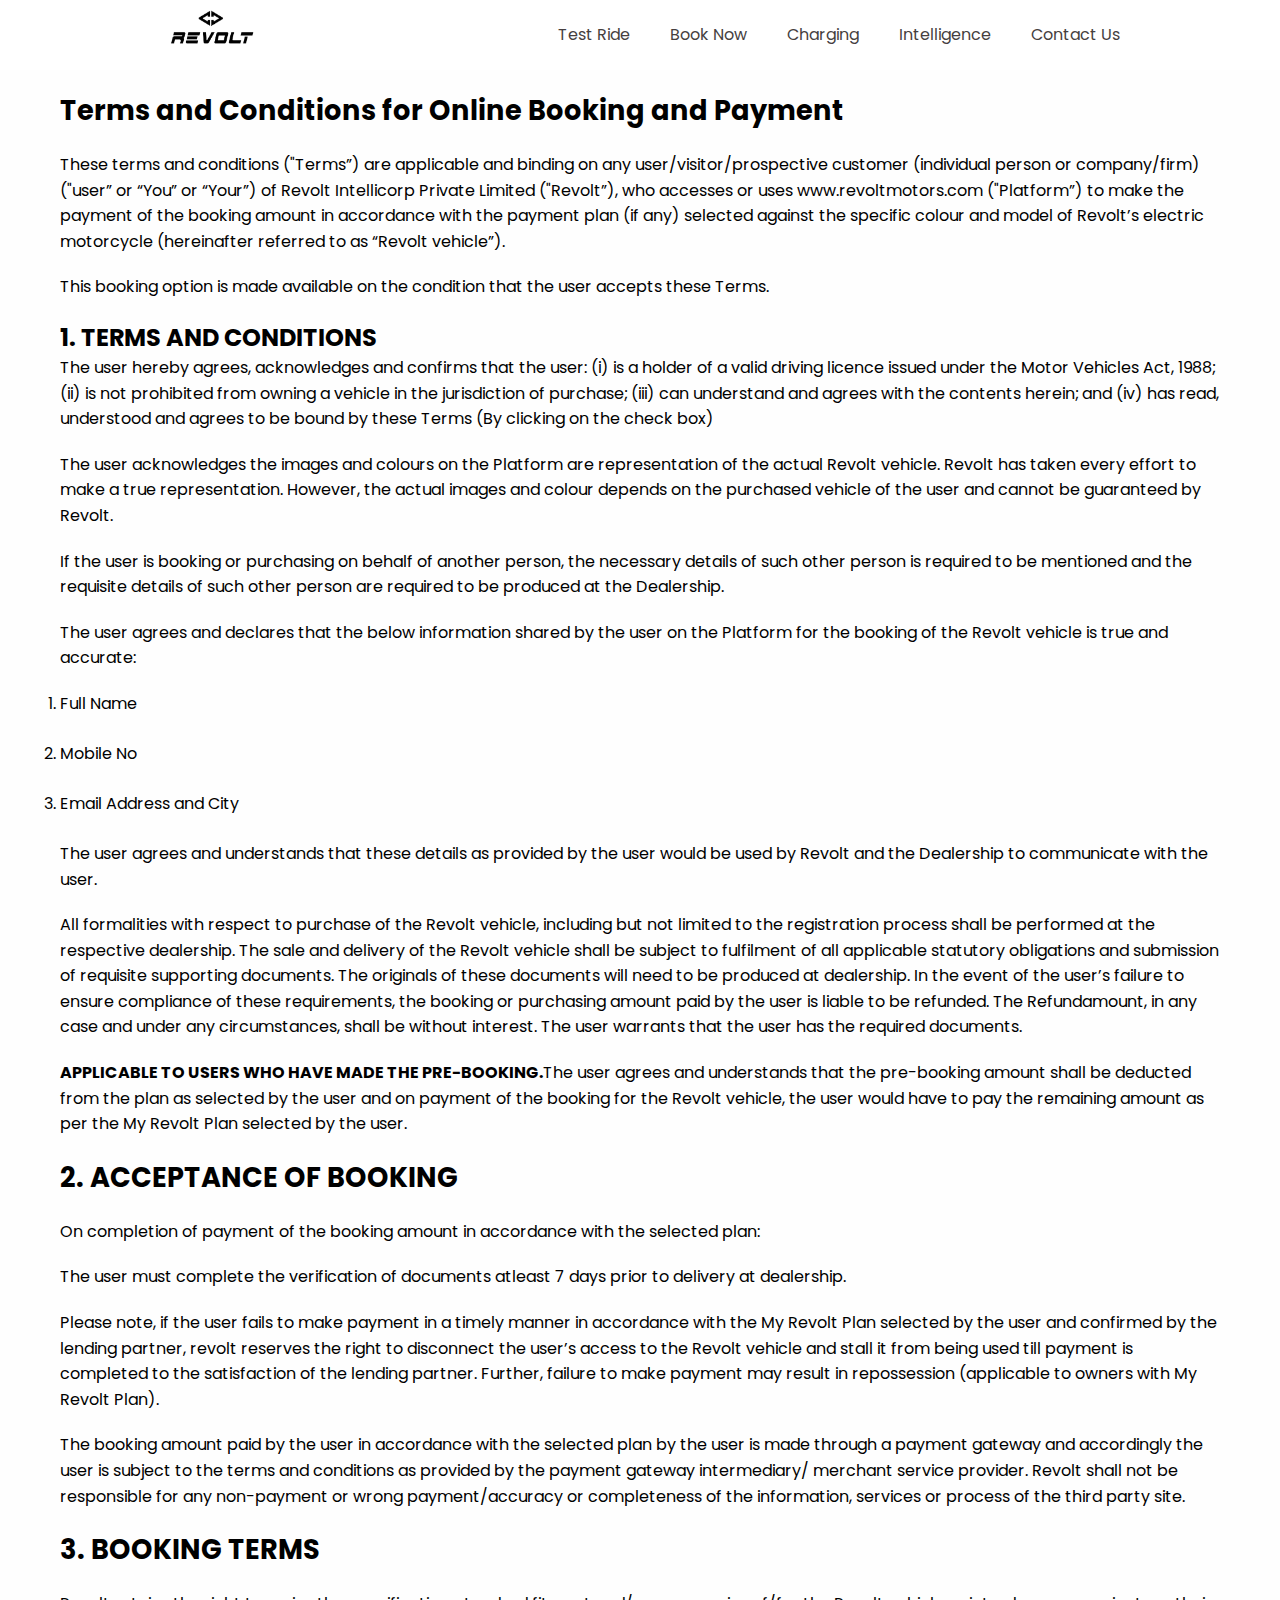
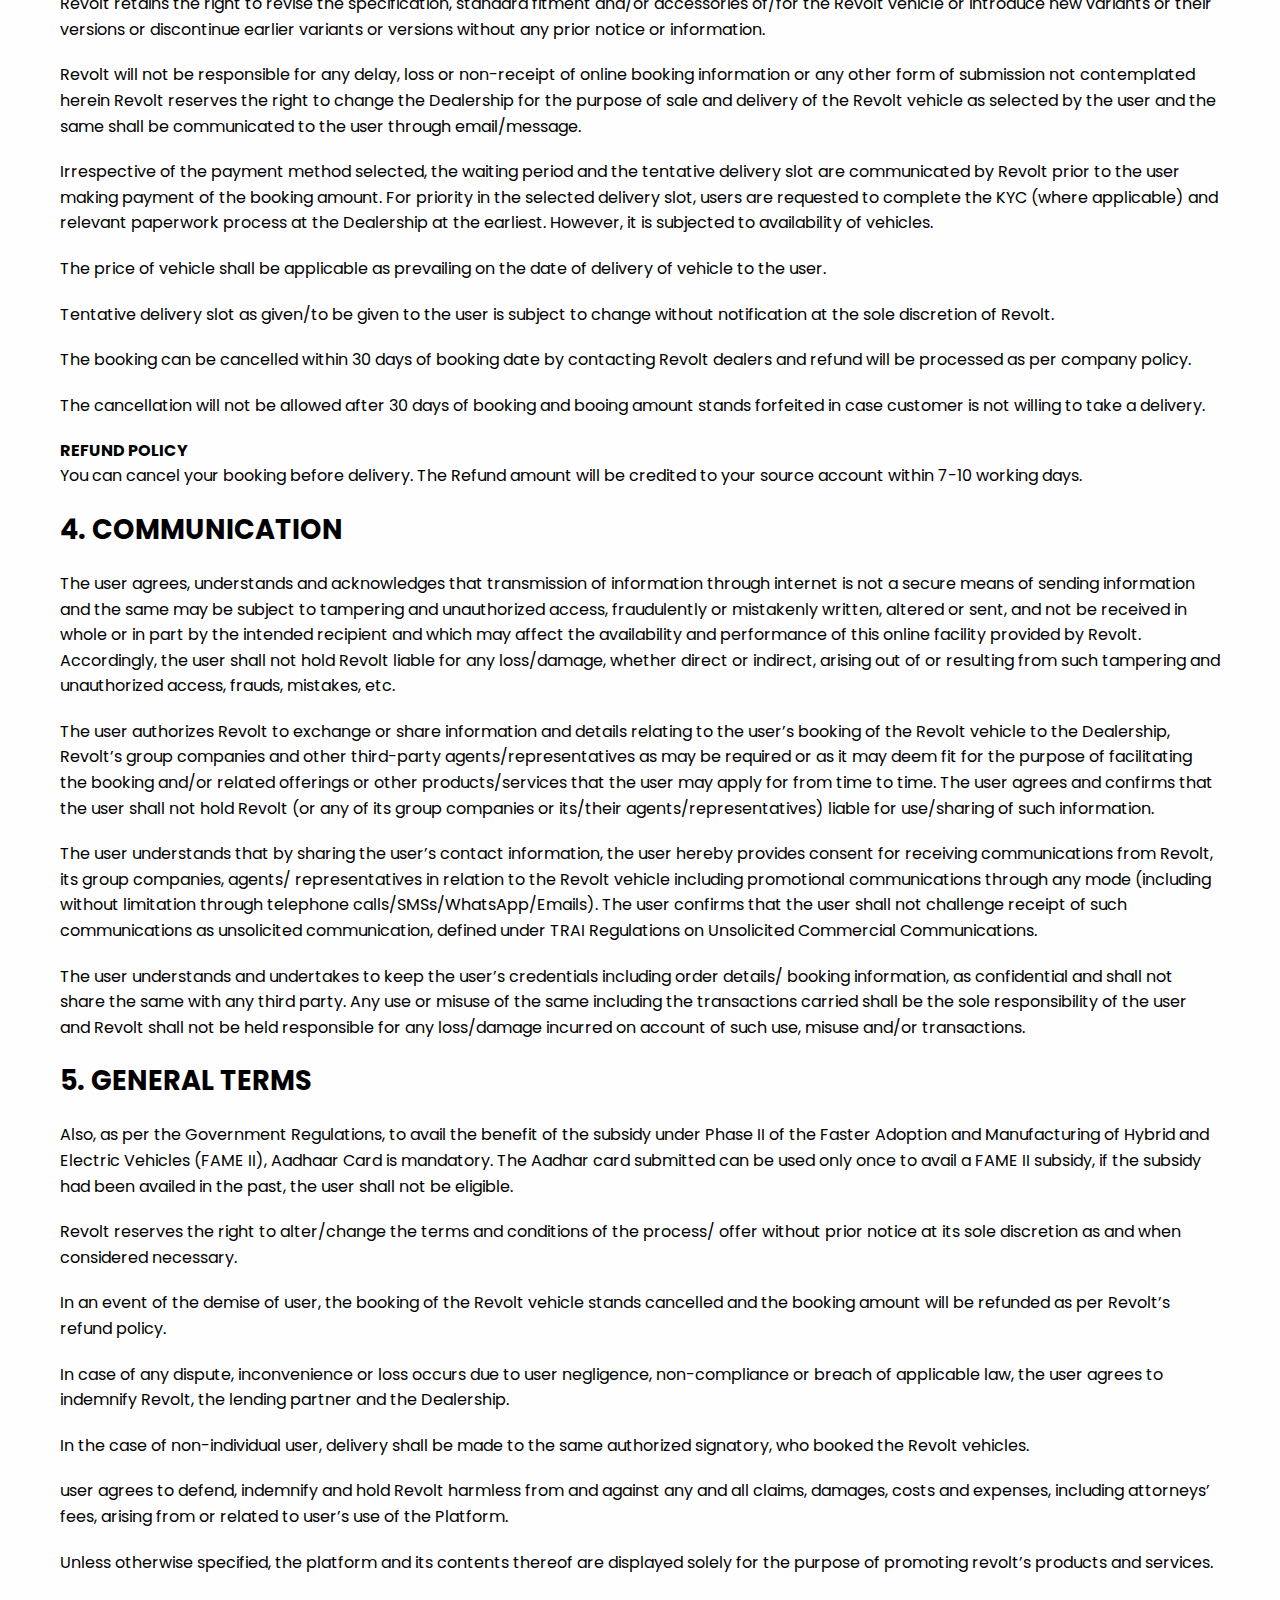
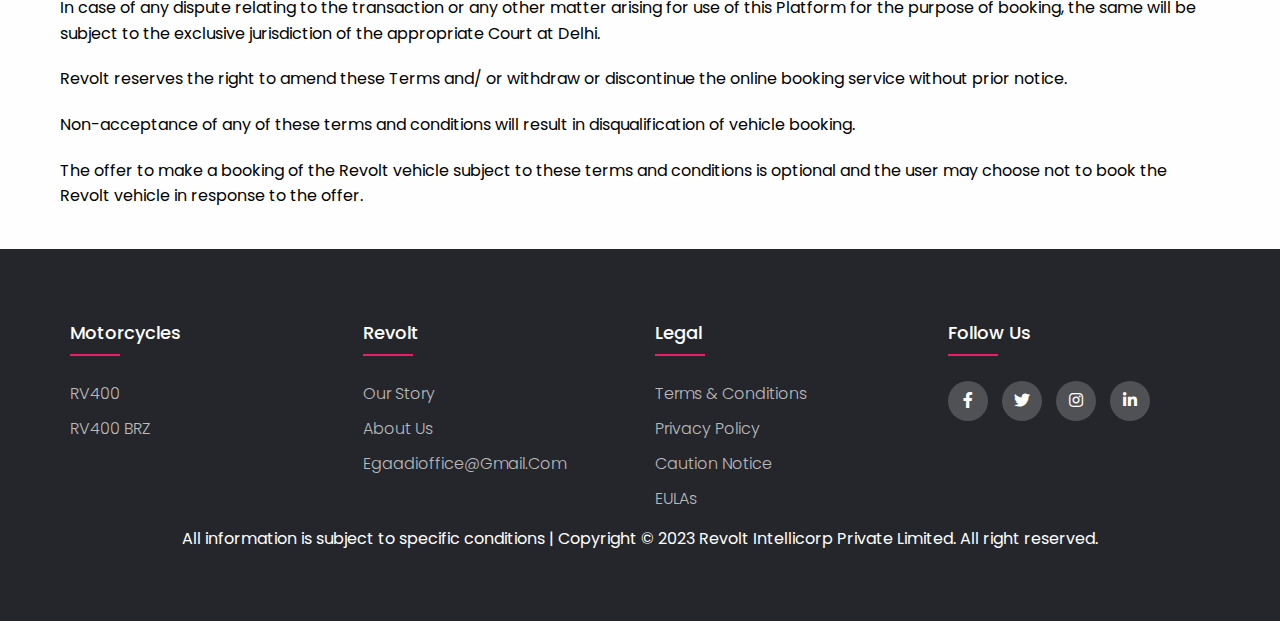
<file: terms&con.html>
<!DOCTYPE html>
<html lang="en" dir="ltr">
  <head>
    <meta charset="UTF-8">
    <meta name="viewport" content="width=device-width, initial-scale=1.0">
   <title> Revolt Motors </title> 

   <!-- Linking Navigation and Footer -->
    <link rel="stylesheet" href="style.css">
    <!-- <link rel="stylesheet" href="extra.css"> -->

    <!-- Footer Stylesheet -->
    <link rel="stylesheet" type="text/css" href="https://cdnjs.cloudflare.com/ajax/libs/font-awesome/5.15.1/css/all.min.css">

    <!-- About file content style sheet -->
    <link rel="stylesheet" href="terms&con.css">

    <!-- For Responsive Navigation bar -->
    <script src="main.js"></script>
   </head>
<body>

  <!-- Navigation Bar content -->
  <section class="navigation">
    <div class="nav-container">
      <div class="brand">
        <a href="index.html">
          <img src="assets/revolt-fb-removebg-preview.png" class="logo1">
        </a>
      </div>
      <nav>
        <div class="nav-mobile">
          <a id="nav-toggle" href="#!"><span></span></a>
        </div>
        <ul class="nav-list">
          <!-- Setting the links to #! will ensure that no action takes place on click. -->
          <li><a href="test-ride.html">Test Ride</a></li>
          <li><a href="book_now.html">Book Now</a></li>
          <!-- <li><a href="#!">Shop</a>
            <ul class="nav-dropdown">
              <li><a href="upgrade.html">Upgrade Option</a></li>
            </ul>
          </li> -->
          <li><a href="charging.html">Charging</a></li>
          <li><a href="intelligence.html">Intelligence</a></li>
          <!-- <li><a href="#!">Media</a></li> -->
          <li><a href="contact.html">Contact Us</a></li>
        </ul>
      </nav>
    </div>
  </section>

  <!-- Body Section Started -->
  <div class="content">
    <h1>Terms and Conditions for Online Booking and Payment</h1>
    <p>These terms and conditions ("Terms”) are applicable and binding on any user/visitor/prospective 
        customer (individual person or company/firm) ("user” or “You” or “Your”) of Revolt Intellicorp 
        Private Limited ("Revolt”), who accesses or uses www.revoltmotors.com ("Platform”) to make the 
        payment of the booking amount in accordance with the payment plan (if any) selected against the 
        specific colour and model of Revolt’s electric motorcycle (hereinafter referred to as “Revolt vehicle”).
    </p>
    <p>This booking option is made available on the condition that the user accepts these Terms.</p>

    <h2>1. TERMS AND CONDITIONS</h2>
    <p>
        The user hereby agrees, acknowledges and confirms that the user: (i) is a holder of a valid driving 
        licence issued under the Motor Vehicles Act, 1988; (ii) is not prohibited from owning a vehicle in the 
        jurisdiction of purchase; (iii) can understand and agrees with the contents herein; and (iv) has read, 
        understood and agrees to be bound by these Terms (By clicking on the check box)
    </p>
    <p>
        The user acknowledges the images and colours on the Platform are representation of the actual Revolt 
        vehicle. Revolt has taken every effort to make a true representation. However, the actual images and 
        colour depends on the purchased vehicle of the user and cannot be guaranteed by Revolt.
    </p>
    <p>
        If the user is booking or purchasing on behalf of another person, the necessary details of such other 
        person is required to be mentioned and the requisite details of such other person are required to be 
        produced at the Dealership.
    </p>
    <p>
        The user agrees and declares that the below information shared by the user on the Platform for the 
        booking of the Revolt vehicle is true and accurate:
    </p>
    <ol>
        <li>Full Name</li>
        <br>
        <li>Mobile No</li>
        <br>
        <li>Email Address and City</li>
    </ol>
    <br>
    <p>
        The user agrees and understands that these details as provided by the user would be used by Revolt 
        and the Dealership to communicate with the user.
    </p>
    <p>
        All formalities with respect to purchase of the Revolt vehicle, including but not limited to the 
        registration process shall be performed at the respective dealership. The sale and delivery of 
        the Revolt vehicle shall be subject to fulfilment of all applicable statutory obligations and 
        submission of requisite supporting documents. The originals of these documents will need to be 
        produced at dealership. In the event of the user’s failure to ensure compliance of these requirements, 
        the booking or purchasing amount paid by the user is liable to be refunded. The Refundamount, in any 
        case and under any circumstances, shall be without interest. The user warrants that the user has the 
        required documents.
    </p>
    <p>
        <b>APPLICABLE TO USERS WHO HAVE MADE THE PRE-BOOKING.</b>The user agrees and understands that the 
        pre-booking amount shall be deducted from the plan as selected by the user and on payment of the 
        booking for the Revolt vehicle, the user would have to pay the remaining amount as per the My 
        Revolt Plan selected by the user.
    </p>

    <h1>2. ACCEPTANCE OF BOOKING</h1>
    <p>
        On completion of payment of the booking amount in accordance with the selected plan:
    </p>
    <p>
        The user must complete the verification of documents atleast 7 days prior to delivery at dealership.
    </p>
    <p>
        Please note, if the user fails to make payment in a timely manner in accordance with the My Revolt 
        Plan selected by the user and confirmed by the lending partner, revolt reserves the right to 
        disconnect the user’s access to the Revolt vehicle and stall it from being used till payment is 
        completed to the satisfaction of the lending partner. Further, failure to make payment may result 
        in repossession (applicable to owners with My Revolt Plan).
    </p>
    <p>
        The booking amount paid by the user in accordance with the selected plan by the user is made through 
        a payment gateway and accordingly the user is subject to the terms and conditions as provided by the 
        payment gateway intermediary/ merchant service provider. Revolt shall not be responsible for any 
        non-payment or wrong payment/accuracy or completeness of the information, services or process of the 
        third party site.
    </p>

    <h1>3. BOOKING TERMS</h1>
    <p>
        Revolt retains the right to revise the specification, standard fitment and/or accessories of/for the 
        Revolt vehicle or introduce new variants or their versions or discontinue earlier variants or versions 
        without any prior notice or information.
    </p>
    <p>
        Revolt will not be responsible for any delay, loss or non-receipt of online booking information or any 
        other form of submission not contemplated herein Revolt reserves the right to change the Dealership 
        for the purpose of sale and delivery of the Revolt vehicle as selected by the user and the same shall 
        be communicated to the user through email/message.
    </p>
    <p>
        Irrespective of the payment method selected, the waiting period and the tentative delivery slot are 
        communicated by Revolt prior to the user making payment of the booking amount. For priority in the 
        selected delivery slot, users are requested to complete the KYC (where applicable) and relevant 
        paperwork process at the Dealership at the earliest. However, it is subjected to availability of 
        vehicles.
    </p>
    <p>
        The price of vehicle shall be applicable as prevailing on the date of delivery of vehicle to the user.
    </p>
    <p>
        Tentative delivery slot as given/to be given to the user is subject to change without notification 
        at the sole discretion of Revolt.
    </p>
    <p>
        The booking can be cancelled within 30 days of booking date by contacting Revolt dealers and refund 
        will be processed as per company policy.
    </p>
    <p>
        The cancellation will not be allowed after 30 days of booking and booing amount stands forfeited in 
        case customer is not willing to take a delivery.
    </p>
    <b>REFUND POLICY</b>
    <p>
      You can cancel your booking before delivery. The Refund amount will be credited to your source account within 7-10 working days.
    </p>

    <h1>4. COMMUNICATION</h1>
    <p>
      The user agrees, understands and acknowledges that transmission of information through internet is not a secure means of sending information and the same may be subject to tampering and unauthorized access, fraudulently or mistakenly written, altered or sent, and not be received in whole or in part by the intended recipient and which may affect the availability and performance of this online facility provided by Revolt. Accordingly, the user shall not hold Revolt liable for any loss/damage, whether direct or indirect, arising out of or resulting from such tampering and unauthorized access, frauds, mistakes, etc.
    </p>

    <p>
      The user authorizes Revolt to exchange or share information and details relating to the user’s booking of the Revolt vehicle to the Dealership, Revolt’s group companies and other third-party agents/representatives as may be required or as it may deem fit for the purpose of facilitating the booking and/or related offerings or other products/services that the user may apply for from time to time. The user agrees and confirms that the user shall not hold Revolt (or any of its group companies or its/their agents/representatives) liable for use/sharing of such information.
    </p>

    <p>
      The user understands that by sharing the user’s contact information, the user hereby provides consent for receiving communications from Revolt, its group companies, agents/ representatives in relation to the Revolt vehicle including promotional communications through any mode (including without limitation through telephone calls/SMSs/WhatsApp/Emails). The user confirms that the user shall not challenge receipt of such communications as unsolicited communication, defined under TRAI Regulations on Unsolicited Commercial Communications.
    </p>

    <p>
      The user understands and undertakes to keep the user’s credentials including order details/ booking information, as confidential and shall not share the same with any third party. Any use or misuse of the same including the transactions carried shall be the sole responsibility of the user and Revolt shall not be held responsible for any loss/damage incurred on account of such use, misuse and/or transactions.
    </p>

    <h1>5. GENERAL TERMS</h1>
    <p>
        Also, as per the Government Regulations, to avail the benefit of the subsidy under Phase II of the 
        Faster Adoption and Manufacturing of Hybrid and Electric Vehicles (FAME II), Aadhaar Card is mandatory. 
        The Aadhar card submitted can be used only once to avail a FAME II subsidy, if the subsidy had been 
        availed in the past, the user shall not be eligible.
    </p>
    <p>
        Revolt reserves the right to alter/change the terms and conditions of the process/ offer without prior 
        notice at its sole discretion as and when considered necessary.
    </p>
    <p>
        In an event of the demise of user, the booking of the Revolt vehicle stands cancelled and the booking 
        amount will be refunded as per Revolt’s refund policy.
    </p>
    <p>
        In case of any dispute, inconvenience or loss occurs due to user negligence, non-compliance or breach 
        of applicable law, the user agrees to indemnify Revolt, the lending partner and the Dealership.
    </p>
    <p>
        In the case of non-individual user, delivery shall be made to the same authorized signatory, who 
        booked the Revolt vehicles.
    </p>
    <p>
        user agrees to defend, indemnify and hold Revolt harmless from and against any and all claims, damages, 
        costs and expenses, including attorneys’ fees, arising from or related to user’s use of the Platform.
    </p>
    <p>
        Unless otherwise specified, the platform and its contents thereof are displayed solely for the purpose 
        of promoting revolt’s products and services.
    </p>
    <p>
        In case of any dispute relating to the transaction or any other matter arising for use of this Platform 
        for the purpose of booking, the same will be subject to the exclusive jurisdiction of the appropriate 
        Court at Delhi.
    </p>
    <p>
        Revolt reserves the right to amend these Terms and/ or withdraw or discontinue the online booking 
        service without prior notice.
    </p>
    <p>Non-acceptance of any of these terms and conditions will result in disqualification of vehicle booking.</p>
    <p>
        The offer to make a booking of the Revolt vehicle subject to these terms and conditions is optional 
        and the user may choose not to book the Revolt vehicle in response to the offer.
    </p>
  </div>

  <!-- Footer Content -->
  <footer class="footer">
    <div class="container">
      <div class="row">
        <div class="footer-col">
          <h4>Motorcycles</h4>
          <ul>
            <li><a href="#">RV400</a></li>
            <li><a href="#">RV400 BRZ</a></li>
            <!-- <li><a href="#">privacy policy</a></li>
            <li><a href="#">affiliate program</a></li> -->
          </ul>
        </div>
        <div class="footer-col">
          <h4>Revolt</h4>
          <ul>
            <li><a href="about_us.html">Our Story</a></li>
            <li><a href="about_us.html">About Us</a></li>
            <li><a href="mailto:egaadioffice@gmail.com">egaadioffice@gmail.com</a></li>
            <!-- <li><a href="#">Become a Dealer</a></li> -->
            <!-- <li><a href="#">order status</a></li>
            <li><a href="#">payment options</a></li> -->
          </ul>
        </div>
        <div class="footer-col">
          <h4>Legal</h4>
          <ul>
            <li><a href="terms&con.html">Terms & Conditions</a></li>
            <li><a href="privacy.html">Privacy Policy</a></li>
            <li><a href="caution-notice.html">Caution Notice</a></li>
            <li><a href="eula.html">EULAs</a></li>
          </ul>
        </div>
        <div class="footer-col">
          <h4>follow us</h4>
          <div class="social-links">
            <a href="#"><i class="fab fa-facebook-f"></i></a>
            <a href="#"><i class="fab fa-twitter"></i></a>
            <a href="#"><i class="fab fa-instagram"></i></a>
            <a href="#"><i class="fab fa-linkedin-in"></i></a>
          </div>
        </div>
      </div>
      <p style="text-align: center; color: white; margin-top: 15px;">
        All information is subject to specific conditions | Copyright © 2023 Revolt Intellicorp Private Limited. All right reserved.
      </p>
    </div>
 </footer>

</body>
</html>
</file>
<file: style.css>
/* For Navigation bar */
/* @import url('https://fonts.googleapis.com/css?family=Roboto'); */

/* For Footer */
@import url('https://fonts.googleapis.com/css2?family=Poppins:wght@300;400;500;600;700&display=swap');

.logo1{
    height: 60px;
    width: 100px;
    /* filter: invert(100%); */
}

*{
  margin: 0;
  padding: 0;
  box-sizing: border-box;
  font-family: 'Poppins', sans-serif;
}
body{
  /* height: 100vh; */
  /* display: flex;
  align-items: center;
  justify-content: center; */
  background: #fefefe;
}

/* For Navigation bar */
nav {
    float: right;
  }
  nav ul {
    list-style: none;
    margin: 0;
    padding: 0;
  }
  nav ul li {
    float: left;
    position: relative;
  }
  nav ul li a {
    display: block;
    padding: 0 20px;
    line-height: 70px;
    background: #ffffff;
    color: #463f3f;
    text-decoration: none;
    /*
    The full path of this code is nav ul li a:not(:only-child):after. This means that the code will apply to any a tag in our nav list that is NOT an only child, aka any dropdown. The :after means it comes after the output of the tag. I’ve decided that to specify any nav item as a dropdown, it will be followed by a unicode arrow – ▾ (#9662).
    */
  }
  nav ul li a:hover {
    background: #f2f2f2;
    color: #fb5958;
  }
  nav ul li a:not(:only-child):after {
    padding-left: 4px;
    content: ' ▾';
  }
  nav ul li ul li {
    min-width: 190px;
  }
  nav ul li ul li a {
    padding: 15px;
    line-height: 20px;
  }
  
  .nav-dropdown {
    position: absolute;
    z-index: 1;
    /* Guarantees that the dropdown will display on top of any content. */
    box-shadow: 0 3px 12px rgba(0, 0, 0, 0.15);
    display: none;
  }
  
  .nav-mobile {
    display: none;
    position: absolute;
    top: 0;
    right: 0;
    background: #fff;
    height: 70px;
    width: 70px;
  }
  
  @media only screen and (max-width: 800px) {
    .nav-mobile {
      display: block;
    }
  
    nav {
      width: 100%;
      padding: 70px 0 15px;
    }
    nav ul {
      display: none;
    }
    nav ul li {
      float: none;
    }
    nav ul li a {
      padding: 15px;
      line-height: 20px;
    }
    nav ul li ul li a {
      padding-left: 30px;
    }
  }
  #nav-toggle {
    position: absolute;
    left: 18px;
    top: 22px;
    cursor: pointer;
    padding: 10px 35px 16px 0px;
  }
  #nav-toggle span,
  #nav-toggle span:before,
  #nav-toggle span:after {
    cursor: pointer;
    border-radius: 1px;
    height: 5px;
    width: 35px;
    background: #463f3f;
    position: absolute;
    display: block;
    content: '';
    transition: all 300ms ease-in-out;
  }
  #nav-toggle span:before {
    top: -10px;
  }
  #nav-toggle span:after {
    bottom: -10px;
  }
  #nav-toggle.active span {
    background-color: transparent;
  }
  #nav-toggle.active span:before, #nav-toggle.active span:after {
    top: 0;
  }
  #nav-toggle.active span:before {
    transform: rotate(45deg);
  }
  #nav-toggle.active span:after {
    transform: rotate(-45deg);
  }
  
  @media screen and (min-width: 800px) {
    .nav-list {
      display: block !important;
    }
  }
  /* 
  .navigation – the outer wrapper for the navbar. Specifies the height and color, and will stretch the full width of the viewport.
  */
  .navigation {
    height: 70px;
    background: #ffffff;
  }
  
  /*
  .nav-container – the inner wrapper for the navbar. Defines how far the actual content should stretch.
  */
  .nav-container {
    max-width: 1000px;
    margin: 0 auto;
  }
  
  .brand {
    position: absolute;
    padding-left: 20px;
    float: left;
    line-height: 70px;
    text-transform: uppercase;
    font-size: 1.4em;
  }
  .brand a,
  .brand a:visited {
    color: #463f3f;
    text-decoration: none;
  }

  
/* Footer Styling */
.container{
	max-width: 1170px;
	margin:auto;
}
.row{
	display: flex;
	flex-wrap: wrap;
}
ul{
	list-style: none;
}
.footer{
	background-color: #24262b;
    padding: 70px 0;
}
.footer-col{
   width: 25%;
   padding: 0 15px;
}
.footer-col h4{
	font-size: 18px;
	color: #ffffff;
	text-transform: capitalize;
	margin-bottom: 35px;
	font-weight: 500;
	position: relative;
}
.footer-col h4::before{
	content: '';
	position: absolute;
	left:0;
	bottom: -10px;
	background-color: #e91e63;
	height: 2px;
	box-sizing: border-box;
	width: 50px;
}
.footer-col ul li:not(:last-child){
	margin-bottom: 10px;
}
.footer-col ul li a{
	font-size: 16px;
	text-transform: capitalize;
	color: #ffffff;
	text-decoration: none;
	font-weight: 300;
	color: #bbbbbb;
	display: block;
	transition: all 0.3s ease;
}
.footer-col ul li a:hover{
	color: #ffffff;
	padding-left: 8px;
}
.footer-col .social-links a{
	display: inline-block;
	height: 40px;
	width: 40px;
	background-color: rgba(255,255,255,0.2);
	margin:0 10px 10px 0;
	text-align: center;
	line-height: 40px;
	border-radius: 50%;
	color: #ffffff;
	transition: all 0.5s ease;
}
.footer-col .social-links a:hover{
	color: #24262b;
	background-color: #ffffff;
}

/*responsive*/
@media(max-width: 767px){
  .footer-col{
    /* justify-content: center;
    text-align: center;
    align-items: center; */
    width: 50%;
    margin-bottom: 30px;
}
}
@media(max-width: 574px){
  .footer-col{
    width: 100%;
}
}
</file>
<file: terms&con.css>
.content {
    width: 100%;
    max-width: 1200px; /* Adjust max-width as needed */
    margin: 0 auto;
    text-align: start;
    padding: 20px;
  }
  
  .content h1 {
    font-size: 1.7em;
    margin-bottom: 20px;
  }
  
  .content p {
    font-size: 1em;
    line-height: 1.6;
    margin-bottom: 20px;
  }

  @media only screen and (max-width: 600px) {
    .content {
      text-align: left;
    }
  }
</file>
